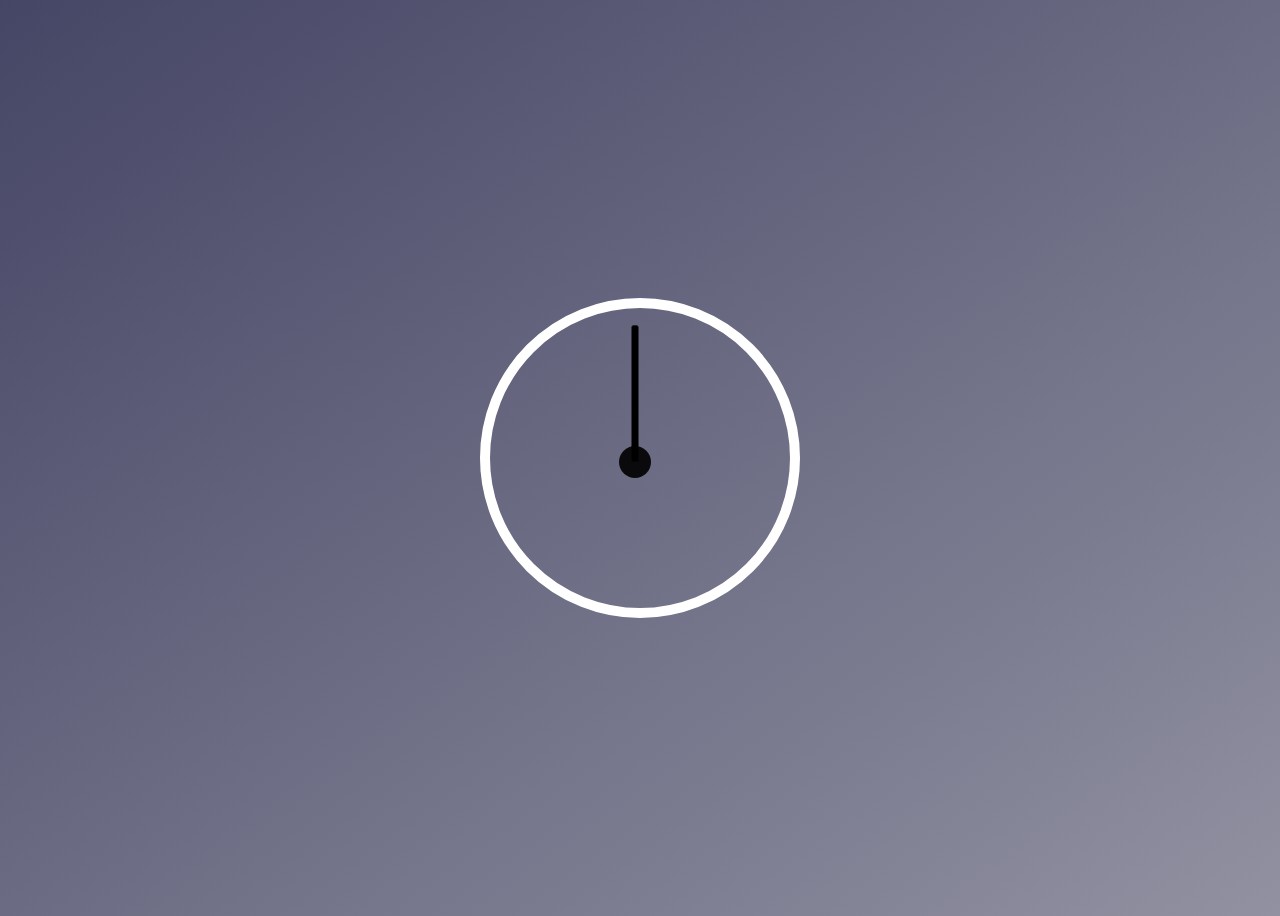
<file: block-BJaaeh/code/index.html>
<!DOCTYPE html>
<html lang="en">
  <head>
    <meta charset="UTF-8" />
    <meta name="viewport" content="width=device-width, initial-scale=1.0" />
    <title>Create A Dynamic Clock</title>
    <link rel="stylesheet" href="style.css" />
  </head>
  <body>
    <div class="clock">
      <div class="inner">
        <div class="hand handsec"></div>
        <div class="hand handmin"></div>
        <div class="hand handhr"></div>
        <div class="centerDot"></div>
      </div>
    </div>
    <script src="./script.js"></script>
  </body>
</html>
</file>
<file: block-BJaaeh/code/style.css>
* {
  box-sizing: border-box;
}
body {
  font-family: -apple-system, BlinkMacSystemFont, "Segoe UI", Roboto, Oxygen,
    Ubuntu, Cantarell, "Open Sans", "Helvetica Neue", sans-serif;
}
.container {
  display: grid;
  grid-template-columns: repeat(auto-fit, minmax(500px, 1fr));
  grid-gap: 1rem;
}
.box {
  border: 2px solid #d6bcfa;
  height: 500px;
  border-radius: 10px;
}
h1,
h2 {
  text-align: center;
}
body {
  background: linear-gradient(
    to left top,
    rgba(7, 7, 44, 0.444),
    rgba(12, 12, 54, 0.763)
  );
  min-height: 100vh;
  display: flex;
  justify-content: center;
  align-items: center;
}
.clock {
  height: 20rem;
  width: 20rem;
  border-radius: 50%;
  border: 10px solid white;
  position: relative;
  padding: 10px;
}
.centerDot {
  height: 2rem;
  width: 2rem;
  border-radius: 50%;
  background-color: black;
  position: absolute;
  top: 46%;
  left: 43%;
  opacity: 0.9;
}

.hand {
  width: 45%;
  height: 5px;
  background-color: black;
  position: absolute;
  top: 50%;
  transform-origin: 100%;
  transform: rotate(90deg);
  transition: all 0.05sec;
}
.handsec {
  background-color: rgb(29, 28, 28);
}
.handmin {
}
.handhr {
  height: 7px;
}
</file>
